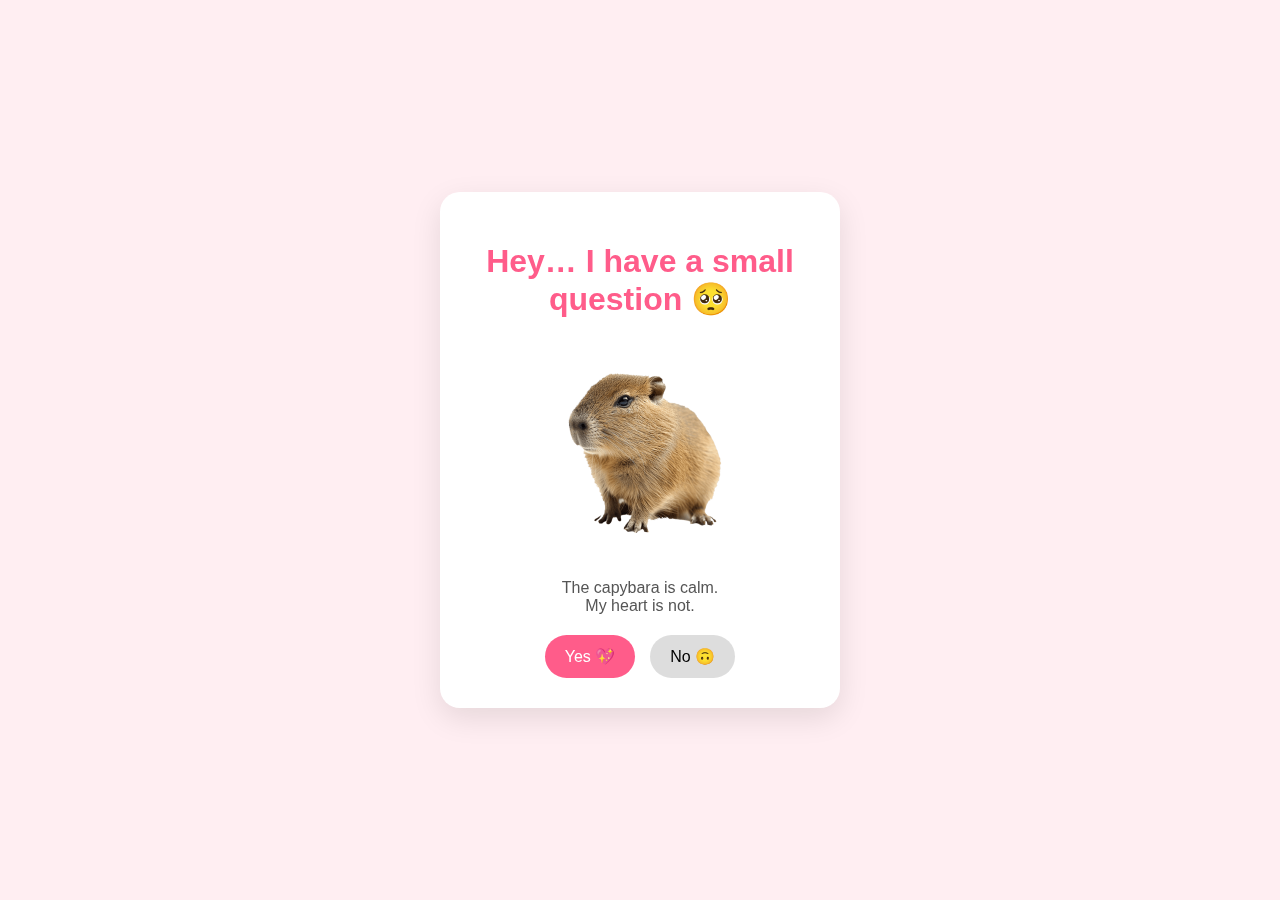
<file: index.html>
<!DOCTYPE html>
<html lang="en">
<head>
  <meta charset="UTF-8" />
  <meta name="viewport" content="width=device-width, initial-scale=1.0"/>
  <title>Just a Question ❤️</title>
  <link rel="stylesheet" href="style.css">
</head>
<body>
    <audio id="bgMusic" loop>
  <source src="music.mp3" type="audio/mpeg">
</audio>
<div class="flower-field"></div>
<div class="sky"></div>

  <div class="container" id="main">
    <h1>Hey… I have a small question 🥺</h1>

<img
  src="capybara.png"
  alt="Cute capybara"
  class="capybara"
/>

    <p class="subtext">
      The capybara is calm.<br>
      My heart is not.
    </p>

    <div class="buttons">
      <button id="yesBtn">Yes 💖</button>
      <button id="noBtn">No 🙃</button>
    </div>
  </div>

  <div class="container hidden" id="poem">
    <h1>Then let me say this… 🌸</h1>

    <p class="poem">
  Mahak,<br><br>

  I don’t want fireworks that fade by morning,<br>
  Or promises that last a season.<br><br>

  I want slow songs playing in the background,<br>
  The kind that feel like a reason.<br><br>

  Like dancing in the kitchen at midnight,<br>
  Or silence that still feels warm.<br><br>

  Like “take me to the moon” kind of dreaming,<br>
  Or “put your head on my shoulder” through every storm.<br><br>

  I’m not asking you for a day.<br>
  I’m not asking you for a phase.<br><br>

  I’m asking something quieter…<br>
  Something steadier.<br><br>

  Will you let me choose you,<br>
  again and again,<br>
  not just now —<br>
  but for all our tomorrows?<br><br>

  Mahak…<br>
  will you be my forever?
</p>

    <p class="footer">— Aditya, who already chose you</p>
  </div>

  <script>
    const noBtn = document.getElementById("noBtn");
    const yesBtn = document.getElementById("yesBtn");
    const main = document.getElementById("main");
    const poem = document.getElementById("poem");

    let noClicks = 0;

    const noTexts = [
     "Are you sure? 😶",
  "Think again… 🥺",
  "Capybara is watching 👀",
  "This hurts a little 😔",
  "Why are you like this 😭",
  "Okay okay I get it 😩"
];
    document.addEventListener("mousemove", (e) => {
  const rect = noBtn.getBoundingClientRect();
  const distanceX = e.clientX - (rect.left + rect.width / 2);
  const distanceY = e.clientY - (rect.top + rect.height / 2);

  const distance = Math.sqrt(distanceX * distanceX + distanceY * distanceY);

  if (distance < 120) {
    const moveX = (Math.random() - 0.5) * 200;
    const moveY = (Math.random() - 0.5) * 200;
    noBtn.style.transform = `translate(${moveX}px, ${moveY}px)`;
  }
});

   noBtn.addEventListener("click", () => {
  noClicks++;

  if (noClicks >= 5) {
    noBtn.style.opacity = "0";
    noBtn.style.pointerEvents = "none";
  }

  noBtn.textContent = noTexts[Math.min(noClicks, noTexts.length - 1)];
  yesBtn.style.transform = `scale(${1 + noClicks * 0.1})`;
});
let starInterval;
    yesBtn.addEventListener("click", () => {
        document.getElementById("bgMusic").volume = 0.4;
document.getElementById("bgMusic").play();

  // Fade out main screen
  main.classList.add("fade-out");

  // Create floating hearts
  for (let i = 0; i < 20; i++) {
    const heart = document.createElement("div");
    heart.className = "heart";
    heart.textContent = "💖";
    heart.style.left = Math.random() * 100 + "vw";
    heart.style.top = "80vh";
    document.body.appendChild(heart);

    setTimeout(() => {
      heart.remove();
    }, 3000);
  }

  // After fade, show poem
  setTimeout(() => {
    main.classList.add("hidden");
    poem.classList.remove("hidden");
    poem.classList.add("fade-in");
    document.body.classList.add("night");
    const field = document.querySelector(".flower-field");

for (let i = 0; i < 8; i++) {
  const stem = document.createElement("div");
  stem.className = "flower-stem";

  // Random horizontal position
  stem.style.left = Math.random() * 100 + "vw";

  // Random animation delay
  stem.style.animationDelay = (Math.random() * 1.5) + "s";
  stem.style.animation = "grow 5s ease forwards, sway 3s ease-in-out infinite";

  field.appendChild(stem);
}
const sky = document.querySelector(".sky");

if (!starInterval) {
  starInterval = setInterval(() => {

    for (let i = 0; i < 3; i++) {

      const star = document.createElement("div");
      star.className = "shooting-star";

      star.style.top = Math.random() * 50 + "vh";
      star.style.left = Math.random() * 100 + "vw";

      sky.appendChild(star);

      setTimeout(() => {
        star.remove();
      }, 2000);

    }

  }, 1200);
}

  }, 800);
});
  </script>
  </body>
</html>
</file>
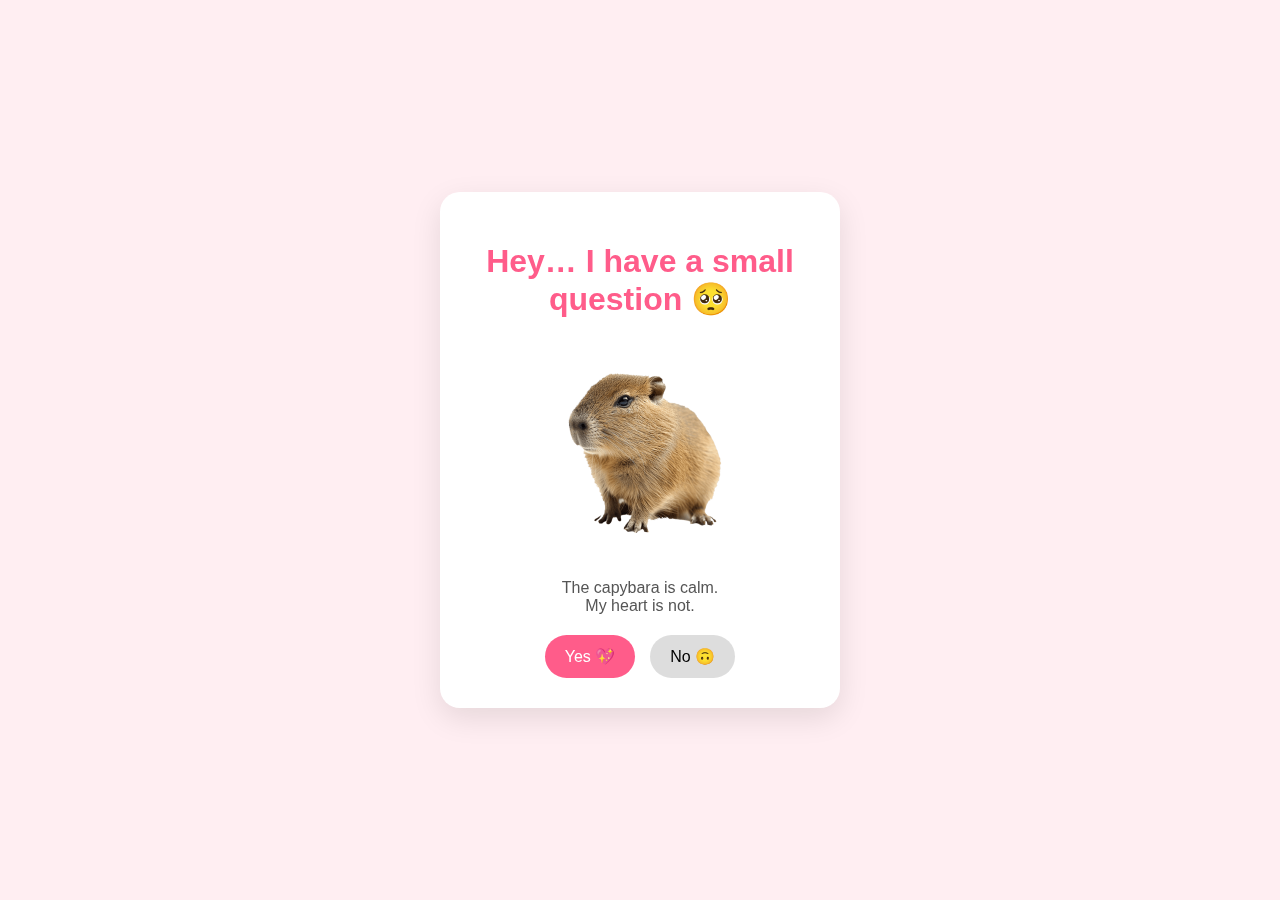
<file: forever/index.html>
<!DOCTYPE html>
<html lang="en">
<head>
  <meta charset="UTF-8" />
  <meta name="viewport" content="width=device-width, initial-scale=1.0"/>
  <title>Just a Question ❤️</title>
  <link rel="stylesheet" href="style.css">
</head>
<body>
    <audio id="bgMusic" loop>
  <source src="music.mp3" type="audio/mpeg">
</audio>
<div class="flower-field"></div>
<div class="sky"></div>

  <div class="container" id="main">
    <h1>Hey… I have a small question 🥺</h1>

<img
  src="capybara.png"
  alt="Cute capybara"
  class="capybara"
/>

    <p class="subtext">
      The capybara is calm.<br>
      My heart is not.
    </p>

    <div class="buttons">
      <button id="yesBtn">Yes 💖</button>
      <button id="noBtn">No 🙃</button>
    </div>
  </div>

  <div class="container hidden" id="poem">
    <h1>Then let me say this… 🌸</h1>

    <p class="poem">
  Mahak,<br><br>

  I don’t want fireworks that fade by morning,<br>
  Or promises that last a season.<br><br>

  I want slow songs playing in the background,<br>
  The kind that feel like a reason.<br><br>

  Like dancing in the kitchen at midnight,<br>
  Or silence that still feels warm.<br><br>

  Like “take me to the moon” kind of dreaming,<br>
  Or “put your head on my shoulder” through every storm.<br><br>

  I’m not asking you for a day.<br>
  I’m not asking you for a phase.<br><br>

  I’m asking something quieter…<br>
  Something steadier.<br><br>

  Will you let me choose you,<br>
  again and again,<br>
  not just now —<br>
  but for all our tomorrows?<br><br>

  Mahak…<br>
  will you be my forever?
</p>

    <p class="footer">— Aditya, who already chose you</p>
  </div>

  <script>
    const noBtn = document.getElementById("noBtn");
    const yesBtn = document.getElementById("yesBtn");
    const main = document.getElementById("main");
    const poem = document.getElementById("poem");

    let noClicks = 0;

    const noTexts = [
     "Are you sure? 😶",
  "Think again… 🥺",
  "Capybara is watching 👀",
  "This hurts a little 😔",
  "Why are you like this 😭",
  "Okay okay I get it 😩"
];
    document.addEventListener("mousemove", (e) => {
  const rect = noBtn.getBoundingClientRect();
  const distanceX = e.clientX - (rect.left + rect.width / 2);
  const distanceY = e.clientY - (rect.top + rect.height / 2);

  const distance = Math.sqrt(distanceX * distanceX + distanceY * distanceY);

  if (distance < 120) {
    const moveX = (Math.random() - 0.5) * 200;
    const moveY = (Math.random() - 0.5) * 200;
    noBtn.style.transform = `translate(${moveX}px, ${moveY}px)`;
  }
});

   noBtn.addEventListener("click", () => {
  noClicks++;

  if (noClicks >= 5) {
    noBtn.style.opacity = "0";
    noBtn.style.pointerEvents = "none";
  }

  noBtn.textContent = noTexts[Math.min(noClicks, noTexts.length - 1)];
  yesBtn.style.transform = `scale(${1 + noClicks * 0.1})`;
});
let starInterval;
    yesBtn.addEventListener("click", () => {
        document.getElementById("bgMusic").volume = 0.4;
document.getElementById("bgMusic").play();

  // Fade out main screen
  main.classList.add("fade-out");

  // Create floating hearts
  for (let i = 0; i < 20; i++) {
    const heart = document.createElement("div");
    heart.className = "heart";
    heart.textContent = "💖";
    heart.style.left = Math.random() * 100 + "vw";
    heart.style.top = "80vh";
    document.body.appendChild(heart);

    setTimeout(() => {
      heart.remove();
    }, 3000);
  }

  // After fade, show poem
  setTimeout(() => {
    main.classList.add("hidden");
    poem.classList.remove("hidden");
    poem.classList.add("fade-in");
    document.body.classList.add("night");
    const field = document.querySelector(".flower-field");

for (let i = 0; i < 8; i++) {
  const stem = document.createElement("div");
  stem.className = "flower-stem";

  // Random horizontal position
  stem.style.left = Math.random() * 100 + "vw";

  // Random animation delay
  stem.style.animationDelay = (Math.random() * 1.5) + "s";
  stem.style.animation = "grow 5s ease forwards, sway 3s ease-in-out infinite";

  field.appendChild(stem);
}
const sky = document.querySelector(".sky");

if (!starInterval) {
  starInterval = setInterval(() => {

    for (let i = 0; i < 3; i++) {

      const star = document.createElement("div");
      star.className = "shooting-star";

      star.style.top = Math.random() * 50 + "vh";
      star.style.left = Math.random() * 100 + "vw";

      sky.appendChild(star);

      setTimeout(() => {
        star.remove();
      }, 2000);

    }

  }, 1200);
}

  }, 800);
});
  </script>
  </body>
</html>
</file>
<file: style.css>
* {
  box-sizing: border-box;
  font-family: "Segoe UI", sans-serif;
}

body {
  background: #ffeef2;
  min-height: 100vh;
  margin: 0;
  display: flex;
  align-items: center;
  justify-content: center;
}

.container {
  position: relative;
  z-index: 5;
  overflow: hidden;
  background: white;
  padding: 30px;
  border-radius: 20px;
  text-align: center;
  width: 90%;
  max-width: 400px;
  box-shadow: 0 10px 30px rgba(0,0,0,0.1);
}

.hidden {
  display: none;
}

h1 {
  color: #ff5c8a;
}

.subtext {
  color: #555;
  margin-bottom: 20px;
}

.capybara {
  width: 180px;
  margin: 20px 0;
  animation: breath 3s ease-in-out infinite;
}

@keyframes breath {
    0% {
        transform: scale(1);
    }
    50% {
        transform: scale(1.05);
    }
    100% {
        transform: scale(1);
    
    }
}

.buttons {
  display: flex;
  justify-content: center;
  gap: 15px;
}

button {
  padding: 12px 20px;
  border: none;
  border-radius: 30px;
  font-size: 16px;
  cursor: pointer;
  transition: all 0.3s ease;
}

#yesBtn {
  background: #ff5c8a;
  color: white;
}

#noBtn {
  background: #ddd;
}

.poem {
  font-size: 16px;
  line-height: 1.6;
  color: #444;
  margin-top: 20px;
}

.footer {
  margin-top: 20px;
  color: #ff5c8a;
  font-style: italic;
}
/* Floating hearts */
.heart {
  position: fixed;
  font-size: 20px;
  animation: floatUp 3s linear forwards;
  pointer-events: none;
}

@keyframes floatUp {
  0% {
    transform: translateY(0);
    opacity: 1;
  }
  100% {
    transform: translateY(-300px);
    opacity: 0;
  }
}

/* Smooth fade transition */
.fade-out {
  animation: fadeOut 0.8s forwards;
}

@keyframes fadeOut {
  to {
    opacity: 0;
  }
}

.fade-in {
  animation: fadeIn 1s forwards;
}

@keyframes fadeIn {
  from {
    opacity: 0;
  }
  to {
    opacity: 1;
  }
}
/* Night mode */
.night {
  background: radial-gradient(circle at center, #2a1f2f 0%, #140d18 100%);
  transition: background 1.5s ease;
}

/* Glow effect on poem container */
.night .container {
  background: rgba(255, 240, 245, 0.08);
  backdrop-filter: blur(10px);
  box-shadow: 0 0 40px rgba(255, 105, 180, 0.3);
  color: #fff;
}

/* Adjust poem text in night */
.night .poem {
  color: #f8e9f0;
}

.night h1 {
  color: #ff9ecf;
}
/* Flower growth */
.flower {
  position: absolute;
  bottom: -200px;
  left: 50%;
  width: 4px;
  height: 0;
  background: linear-gradient(to top, #4caf50, #81c784);
  transform: translateX(-50%);
  animation: growStem 4s ease forwards;
}

@keyframes growStem {
  0% {
    height: 0;
  }
  100% {
    height: 300px;
  }
}

/* Spiral petals */
.flower::before {
  content: "🌸";
  position: absolute;
  top: -30px;
  left: -18px;
  font-size: 30px;
  animation: bloom 4s ease forwards;
  opacity: 0;
}

@keyframes bloom {
  70% {
    opacity: 0;
  }
  100% {
    opacity: 1;
  }
}
/* Flower field */
.flower-field {
  position: fixed;
  bottom: 0;
  left: 0;
  width: 100%;
  height: 100%;
  pointer-events: none;
  overflow: hidden;
}

/* Individual flower stem */
.flower-stem {
  position: absolute;
  bottom: -150px;
  width: 3px;
  height: 0;
  background: linear-gradient(to top, #2e7d32, #66bb6a);
  animation: grow 5s ease forwards;
}

/* Flower head */
.flower-stem::after {
  content: "🌸";
  position: absolute;
  top: -25px;
  left: -15px;
  font-size: 24px;
  opacity: 0;
  animation: bloom 5s ease forwards;
}

/* Grow animation */
@keyframes grow {
  0% {
    height: 0;
  }
  100% {
    height: 250px;
  }
}

/* Bloom timing */
@keyframes bloom {
  70% { opacity: 0; }
  100% { opacity: 1; }
}

/* Spiral sway effect */
@keyframes sway {
  0% { transform: rotate(-2deg); }
  50% { transform: rotate(3deg); }
  100% { transform: rotate(-2deg); }
}
/* Sky layer */
.sky {
  position: fixed;
  top: 0;
  left: 0;
  width: 100%;
  height: 100%;
  pointer-events: none;
  overflow: hidden;
  z-index: 0;
}

/* Shooting star */
.shooting-star {
  position: absolute;
  width: 2px;
  height: 80px;
  background: linear-gradient(to bottom,
    rgba(0,255,200,0.8),
    rgba(0,255,200,0.3),
    transparent);
  border-radius: 50%;
  transform: rotate(45deg);
  animation: shoot 2s linear forwards;
  filter: drop-shadow(0 0 6px rgba(0,255,200,0.8));
}

@keyframes shoot {
  0% {
    transform: translate(0,0) rotate(45deg);
    opacity: 1;
  }
  100% {
    transform: translate(-600px, 600px) rotate(45deg);
    opacity: 0;
  }
}
</file>
<file: forever/style.css>
* {
  box-sizing: border-box;
  font-family: "Segoe UI", sans-serif;
}

body {
  background: #ffeef2;
  min-height: 100vh;
  margin: 0;
  display: flex;
  align-items: center;
  justify-content: center;
}

.container {
  position: relative;
  z-index: 5;
  overflow: hidden;
  background: white;
  padding: 30px;
  border-radius: 20px;
  text-align: center;
  width: 90%;
  max-width: 400px;
  box-shadow: 0 10px 30px rgba(0,0,0,0.1);
}

.hidden {
  display: none;
}

h1 {
  color: #ff5c8a;
}

.subtext {
  color: #555;
  margin-bottom: 20px;
}

.capybara {
  width: 180px;
  margin: 20px 0;
  animation: breath 3s ease-in-out infinite;
}

@keyframes breath {
    0% {
        transform: scale(1);
    }
    50% {
        transform: scale(1.05);
    }
    100% {
        transform: scale(1);
    
    }
}

.buttons {
  display: flex;
  justify-content: center;
  gap: 15px;
}

button {
  padding: 12px 20px;
  border: none;
  border-radius: 30px;
  font-size: 16px;
  cursor: pointer;
  transition: all 0.3s ease;
}

#yesBtn {
  background: #ff5c8a;
  color: white;
}

#noBtn {
  background: #ddd;
}

.poem {
  font-size: 16px;
  line-height: 1.6;
  color: #444;
  margin-top: 20px;
}

.footer {
  margin-top: 20px;
  color: #ff5c8a;
  font-style: italic;
}
/* Floating hearts */
.heart {
  position: fixed;
  font-size: 20px;
  animation: floatUp 3s linear forwards;
  pointer-events: none;
}

@keyframes floatUp {
  0% {
    transform: translateY(0);
    opacity: 1;
  }
  100% {
    transform: translateY(-300px);
    opacity: 0;
  }
}

/* Smooth fade transition */
.fade-out {
  animation: fadeOut 0.8s forwards;
}

@keyframes fadeOut {
  to {
    opacity: 0;
  }
}

.fade-in {
  animation: fadeIn 1s forwards;
}

@keyframes fadeIn {
  from {
    opacity: 0;
  }
  to {
    opacity: 1;
  }
}
/* Night mode */
.night {
  background: radial-gradient(circle at center, #2a1f2f 0%, #140d18 100%);
  transition: background 1.5s ease;
}

/* Glow effect on poem container */
.night .container {
  background: rgba(255, 240, 245, 0.08);
  backdrop-filter: blur(10px);
  box-shadow: 0 0 40px rgba(255, 105, 180, 0.3);
  color: #fff;
}

/* Adjust poem text in night */
.night .poem {
  color: #f8e9f0;
}

.night h1 {
  color: #ff9ecf;
}
/* Flower growth */
.flower {
  position: absolute;
  bottom: -200px;
  left: 50%;
  width: 4px;
  height: 0;
  background: linear-gradient(to top, #4caf50, #81c784);
  transform: translateX(-50%);
  animation: growStem 4s ease forwards;
}

@keyframes growStem {
  0% {
    height: 0;
  }
  100% {
    height: 300px;
  }
}

/* Spiral petals */
.flower::before {
  content: "🌸";
  position: absolute;
  top: -30px;
  left: -18px;
  font-size: 30px;
  animation: bloom 4s ease forwards;
  opacity: 0;
}

@keyframes bloom {
  70% {
    opacity: 0;
  }
  100% {
    opacity: 1;
  }
}
/* Flower field */
.flower-field {
  position: fixed;
  bottom: 0;
  left: 0;
  width: 100%;
  height: 100%;
  pointer-events: none;
  overflow: hidden;
}

/* Individual flower stem */
.flower-stem {
  position: absolute;
  bottom: -150px;
  width: 3px;
  height: 0;
  background: linear-gradient(to top, #2e7d32, #66bb6a);
  animation: grow 5s ease forwards;
}

/* Flower head */
.flower-stem::after {
  content: "🌸";
  position: absolute;
  top: -25px;
  left: -15px;
  font-size: 24px;
  opacity: 0;
  animation: bloom 5s ease forwards;
}

/* Grow animation */
@keyframes grow {
  0% {
    height: 0;
  }
  100% {
    height: 250px;
  }
}

/* Bloom timing */
@keyframes bloom {
  70% { opacity: 0; }
  100% { opacity: 1; }
}

/* Spiral sway effect */
@keyframes sway {
  0% { transform: rotate(-2deg); }
  50% { transform: rotate(3deg); }
  100% { transform: rotate(-2deg); }
}
/* Sky layer */
.sky {
  position: fixed;
  top: 0;
  left: 0;
  width: 100%;
  height: 100%;
  pointer-events: none;
  overflow: hidden;
  z-index: 0;
}

/* Shooting star */
.shooting-star {
  position: absolute;
  width: 2px;
  height: 80px;
  background: linear-gradient(to bottom,
    rgba(0,255,200,0.8),
    rgba(0,255,200,0.3),
    transparent);
  border-radius: 50%;
  transform: rotate(45deg);
  animation: shoot 2s linear forwards;
  filter: drop-shadow(0 0 6px rgba(0,255,200,0.8));
}

@keyframes shoot {
  0% {
    transform: translate(0,0) rotate(45deg);
    opacity: 1;
  }
  100% {
    transform: translate(-600px, 600px) rotate(45deg);
    opacity: 0;
  }
}
</file>
